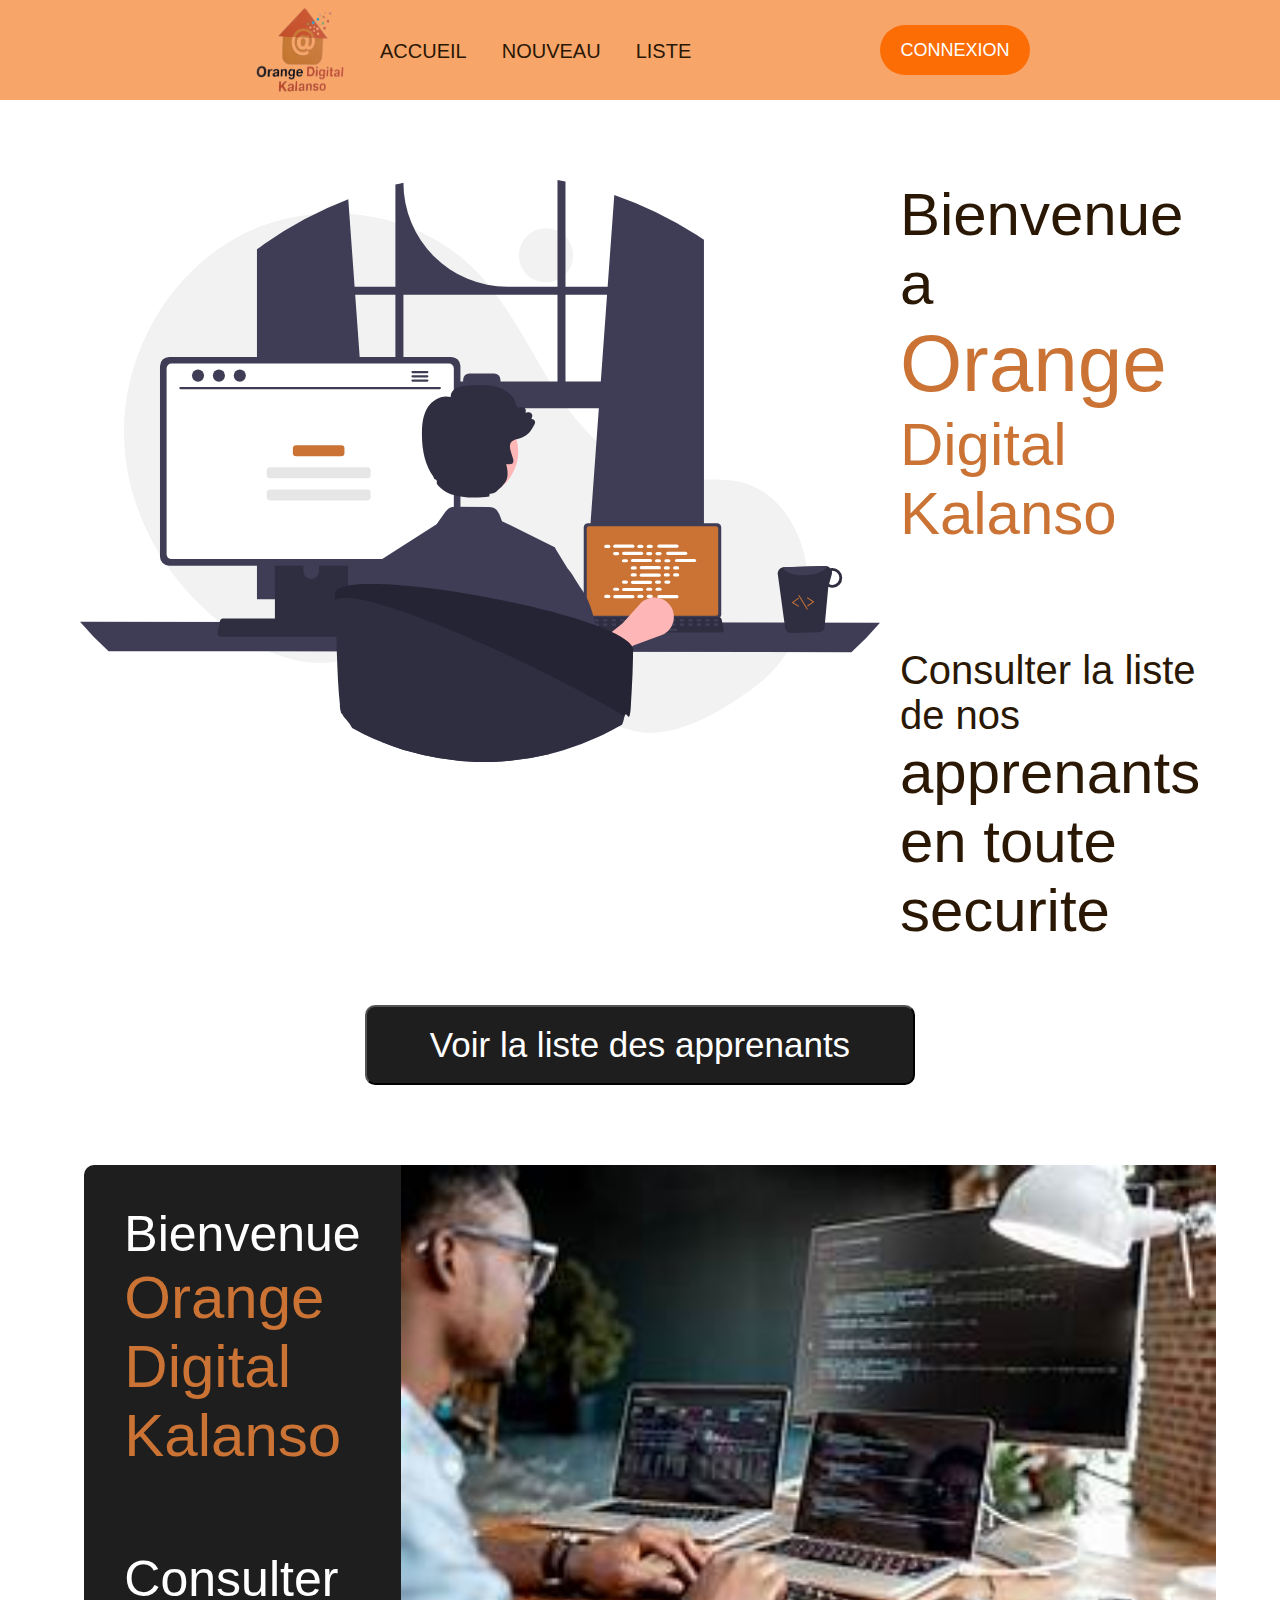
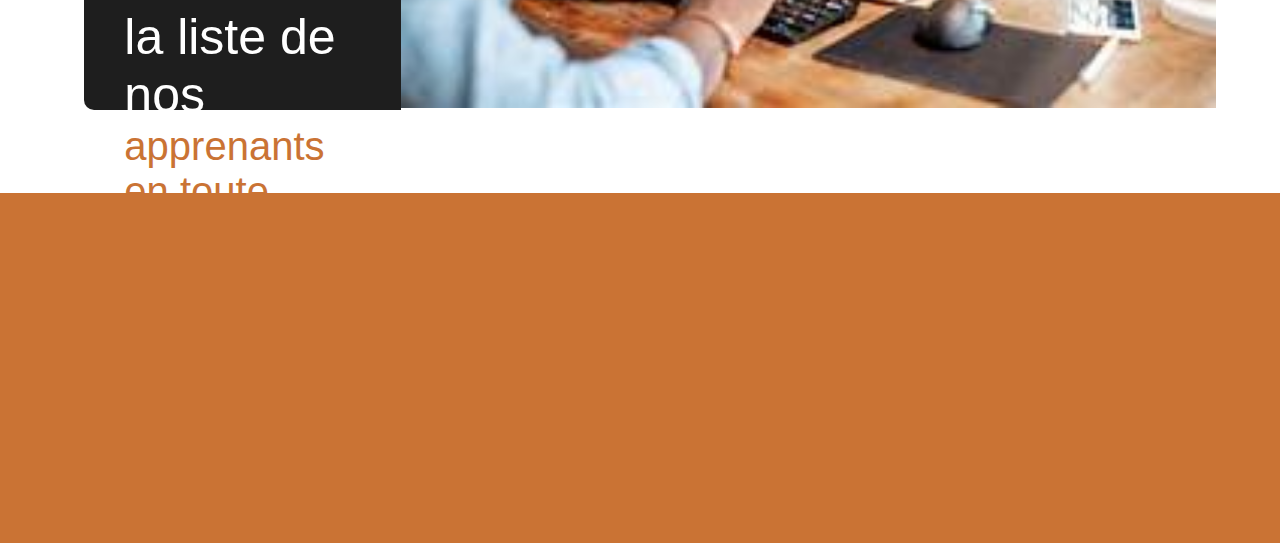
<file: index.html>
<!DOCTYPE html>
<html lang="en">
<head>
    <meta charset="UTF-8">
    <meta name="viewport" content="width=device-width, initial-scale=1.0">
    <link rel="stylesheet" type="text/css" href="styleIndex.css" >
    <!-- <link href="https://cdn.jsdelivr.net/npm/bootstrap@5.3.0/dist/css/bootstrap.min.css" rel="stylesheet"> -->
    <title>Orange Digital Kalanso</title>
</head>
<body>
    <!-- dabut du menu -->
    <header>
        <div class="container">
            <nav>
                <a href="index.html"><img class="img" src="img/1.png" alt="logo" width="100px" height="90px"></a>
                <ul>
                    <li><a href="index.html">Accueil</a></li>
                    <li><a href="inscription.html">Nouveau</a></li>
                    <li><a href="liste.php">Liste</a></li>
                    <li class="connexion"><a class="navbtn" href="#">Connexion</a></li>
                </ul>
            </nav>
        </div>
    </header>
     <!-- fin du menu -->
     <!-- dabut du section1 -->
    <section>
        <div class="container">
            <div class="line_form"> 
                <div class="card-img">
                    <img class="img-text" src="img/2.svg" alt="" width="800px" height="auto">
                </div>
                <div class="body-texte">
                    <p class="texte1">Bienvenue a</p>
                    <p class="texte2">Orange</p> 
                    <p class="texte3">Digital Kalanso</p> 
                    <p class="texte4">Consulter la liste de nos</p> 
                    <p class="texte5">apprenants en toute securite</p> 
                </div>
            </div>
        </div>
        </div>
    </section>
     <!-- fin du section1 -->
     <!-- debut du section2 -->
     <section>
        <div class="container">
            <div class="line_form">
                <button class="btn-body"> <a href="liste.php">Voir la liste des apprenants</a></button>
            </div>
        </div>
    </section>
    <!-- fin du section2 -->
    <!-- fin du section3 -->
    <section>
        <div class="container">
            <div class="line_form"> 
                <div class="body-texte2">
                    <p class="text1">Bienvenue</p>  
                    <p class="text2">Orange Digital Kalanso</p> 
                    <p class="text3">Consulter la liste de nos</p> 
                    <p class="text4">apprenants en toute securite</p> 
                </div>
                <div class="card-img">
                    <img class="img-text" src="img/11.jpeg" alt="" width="815px" height="auto">
                </div>
            </div>
        </div>
        </div>
    </section>
    <section>
        <div>
            <div class="card-footer"></div>
        </div>
    </section>

</body>
</html>
</file>
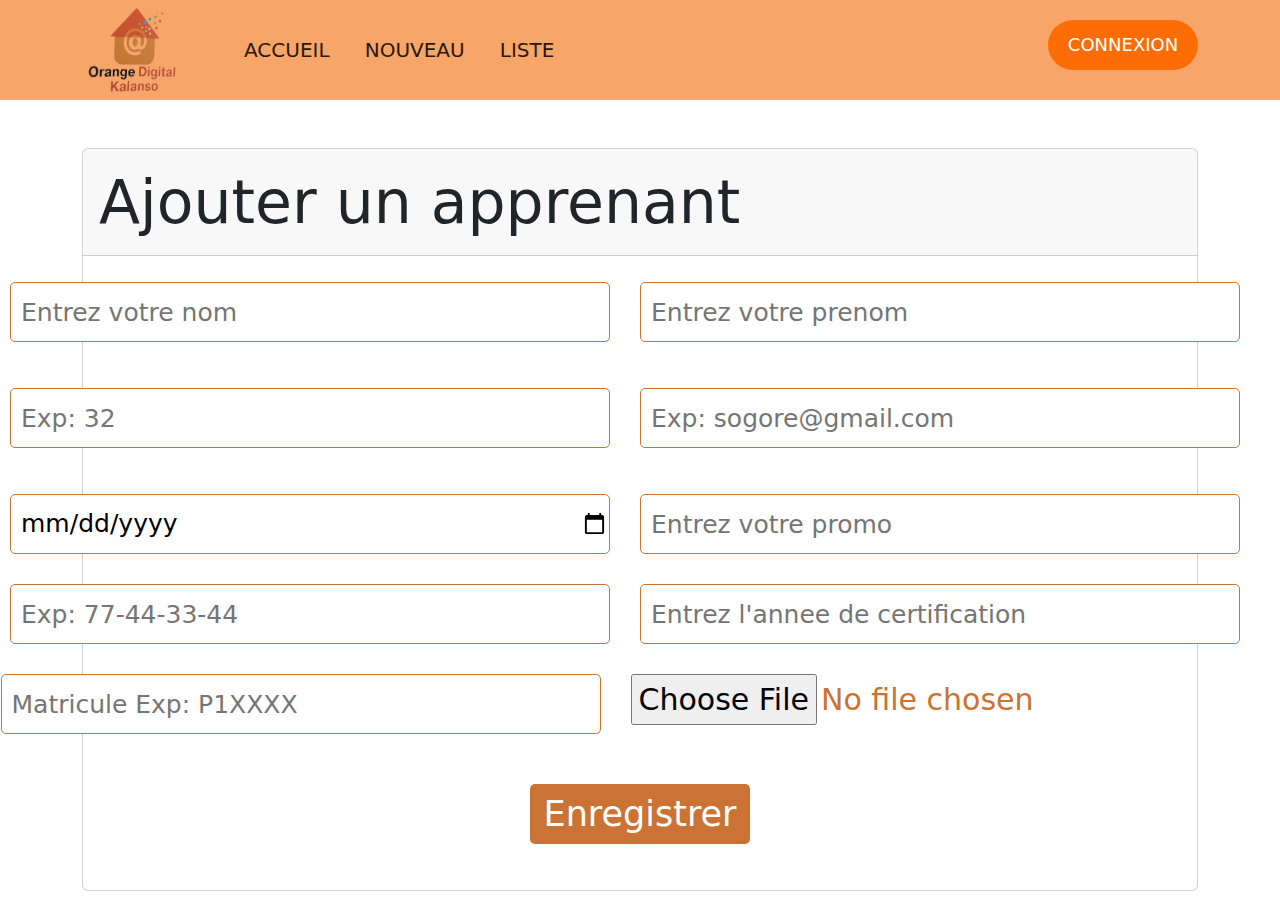
<file: inscription.html>
<!DOCTYPE html>
<html lang="en">
<head>
    <meta charset="UTF-8">
    <meta name="viewport" content="width=device-width, initial-scale=1.0">
    <link rel="stylesheet" type="text/css" href="styleInscription.css" >
    <link href="https://cdn.jsdelivr.net/npm/bootstrap@5.3.0/dist/css/bootstrap.min.css" rel="stylesheet">
    <script src="inscrisption.js" defer></script>
    <title>Orange Digital Kalanso</title>
</head>
<body>
    <!-- dabut du menu -->
    <header>
        <div class="container">
            <nav>
                <a href="index.html"><img class="img" src="img/1.png" alt="logo" width="100px" height="90px"></a>
                <ul>
                    <li><a href="index.html">Accueil</a></li>
                    <li><a href="inscription.html">Nouveau</a></li>
                    <li><a href="liste.php">Liste</a></li>
                    <li class="connexion"><a class="navbtn" href="#">Connexion</a></li>
                </ul>
            </nav>
        </div>
    </header>
     <!-- fin du menu -->

     <!-- debut du section 1 -->
     <section>
        <div class="container">
            <div class="card mt-5">
                <div class="card-header">Ajouter un apprenant</div>
                <div class="card-body">
                    <form class="form_inner" action="inscrire.php" method="POST" enctype="multipart/form-data">
                        <div class="line_form">
                            <div class="form_block">
                                <input class="form_input" id="nom" type="text" name="nom" placeholder="Entrez votre nom" required>
                                <p class="name"></p>
                            </div>
                            <div class="form_block">
                                <input class="form_input" id="prenom" type="text" name="prenom" placeholder="Entrez votre prenom" required>
                                <p class="lastname"></p>
                            </div>
                        </div>
                        <div class="line_form">
                            <div class="form_block">
                                <input class="form_input" id="age" type="number" name="age" pattern="[0-9]{2}" placeholder="Exp: 32" required>
                                <p class="age"></p>
                            </div>
                            <div class="form_block">
                                <input class="form_input" id="email" type="email" name="email" placeholder="Exp: sogore@gmail.com" required>
                            </div>
                        </div>
                        <div class="line_form">
                            <div class="form_block">
                                <input class="form_input" id="dateNaissance" type="date" name="dateNaissance" required>
                            </div>
                            <div class="form_block">
                                <input class="form_input" id="promotion" type="text" name="promotion" placeholder="Entrez votre promo" required>
                            </div>
                        </div>
                        <div class="line_form">
                            <div class="form_block">
                                <input class="form_input" type="tel" id="phone" name="telephone" pattern="[0-9]{2}-[0-9]{2}-[0-9]{2}-[0-9]{2}" placeholder="Exp: 77-44-33-44" required>
                            </div>
                            <div class="form_block">
                                <input class="form_input" id="annee" type="text" name="annee" placeholder="Entrez l'annee de certification" required>
                            </div>
                        </div>
                        <div class="line_form">
                            <div class="form_block">
                                <input class="form_input" id="matricule" type="text" name="matricule" pattern="^P[0-9]$" placeholder="Matricule Exp: P1XXXX" required>
                            </div>
                            <div class="form_block">
                                <input class="form_file" id="photo" type="file" name="photo">
                            </div>
                        </div>
                        <div class="line_form">
                            <input type="submit" class="form_btn" value="Enregistrer" name="ajouter">
                        </div>
                    </form>
                </div>
            </div>
        </div>
     </section>
    
    <section>
        <div class="contour">
        </div>
    </section>

</body>
</html>
</file>
<file: styleIndex.css>
/* les code General */
*{
    padding: 0;
    margin: 0;
}

body{
    font-family: Helvetica, sans-serif;
    font-size: 18px;
    height: auto;
}

/* mettre les elts sur la meme ligne */
.line_form{
    display: flex;
    flex-direction: row;
    justify-content: center;
 }

 /* pour centrer le tour */
.container{
    width: auto;
    height: auto;
    margin: 0 250px;
}
/* fin de code general */

/* debut du menu */
header{
    background-color: rgb(248, 165, 106);
    height: 100px;
}

/* Mettre en ligne  */
header nav ul li{
    display: inline-block;
}

nav ul{
    text-decoration: none;
    margin-left: 100px;  
    margin-top: -60px;  
}

nav ul li{
    margin-left: 30px;
    
}

nav ul li a{
    font-size: 20px;
    text-decoration: none;
    color: #2a1804;
    font-weight: 100%;
    text-transform: uppercase;
    transition: all 0.3s ease-in-out;
}

nav ul li a:hover{
   color: #fff;
}

.connexion{
    float: right;
}

.navbtn{
    display: block;
    width: 150px;
    height: 50px;
    background: #fc6d06;
    color: #fff;
    text-align: center;
    font-size: 18px;
    font-weight: 100%;
    line-height: 50px;
    border-radius: 40px;
    margin: -15px 0;
    text-decoration: none;
    transition: all 0.3s ease-in-out;
}

.navbtn:hover{
    background: #538a95;
}

nav a .img{
    margin-top: 5px;
}
/* fin du menu */

 /* dabut du section1 */
 .card-img{
    margin-top: 80px;
 }

 .body-texte{
    margin-top: 80px;
    margin-left: 20px;
    width: 600px;
    height: auto;
 }

 .texte1{
    font-size: 60px;
    color: #2a1804;
 }

 .texte2{
    font-size: 80px;
    color: #ca7334;
 }

 .texte3{
    font-size: 60px;
    color: #ca7334;
 }

 .texte4{
    margin-top: 100px;
    font-size: 40px;
    color: #2a1804;
 }

 .texte5{
    font-size: 60px;
    color: #2a1804;
 }
 /* <!-- fin du section1 --> */

 /* <!-- debut du section2 --> */
 .btn-body{
    margin-top: 60px;
    width: 550px;
    height: 80px;
    background: #1e1e1e;
    border-radius: 10px;
    font-weight: 500;
 }

 .btn-body:hover{
    background: #ca7334;
 }

 .btn-body a{
    text-decoration: none;
    color: #fff;
    font-size: 35px; 
 }

 /* <!-- fin du section2 --> */

 /* <!-- debut du section3 --> */
 .body-texte2{
    margin-top: 80px;
    margin-left: 20px;
    width: 900px;
    height: 465px;
    background-color: #1e1e1e;
    padding: 40px;
    border-radius: 10px 0 0 10px;
    /* box-shadow: 0 0 10px rgba(224, 9, 9, 0.2); */
 }

 .text1{
    font-size: 50px;
    color: #fff;
 }

 .text2{
    font-size: 60px;
    color: #ca7334;
 }

 .text3{
    margin-top: 80px;
    font-size: 50px;
    color: #fff;
 }

 .text4{
    font-size: 40px;
    color: #ca7334;
 }


 /* <!-- debut du section4 --> */
 .card-footer{
    margin-top: 80px;
    width: 100%;
    height: 350px;
    background-color: #ca7334;
}

 /* <!-- fin du section4 --> */
</file>
<file: styleInscription.css>
les code General
*{
    padding: 0;
    margin: 0;
}

body{
    font-family: Helvetica, sans-serif;
    font-size: 18px;
    height: auto;
}

/* mettre les elts sur la meme ligne */
.line_form{
    display: flex;
    /* flex-direction: row; */
    justify-content: center;
 }

 /* pour centrer le tour */
.container{
    width: auto;
    height: auto;
    margin: 0 250px;
}
/* fin de code general */

/* debut du menu */
header{
    background-color: rgb(248, 165, 106);
    height: 100px;
}

/* Mettre en ligne  */
header nav ul li{
    display: inline-block;
}

nav ul{
    text-decoration: none;
    margin-left: 100px;  
    margin-top: -60px;  
}

nav ul li{
    margin-left: 30px;
    
}

nav ul li a{
    font-size: 20px;
    text-decoration: none;
    color: #2a1804;
    font-weight: 100%;
    text-transform: uppercase;
    transition: all 0.3s ease-in-out;
}

nav ul li a:hover{
   color: #fff;
}

.connexion{
    float: right;
}

.navbtn{
    display: block;
    width: 150px;
    height: 50px;
    background: #fc6d06;
    color: #fff;
    text-align: center;
    font-size: 18px;
    font-weight: 100%;
    line-height: 50px;
    border-radius: 40px;
    margin: -15px 0;
    text-decoration: none;
    transition: all 0.3s ease-in-out;
}

.navbtn:hover{
    background: #538a95;
}

nav a .img{
    margin-top: 5px;
}
/* fin du menu */

.form_input{
    width: 600px;
    height: 60px;
    margin: 10px 30px 20px 0;
    border-radius: 5px;
    border: 1px solid #ca7334;
    outline: 0;
    transition: all 0.3s ease-in-out;
    padding-left: 10px;
    font-size: 25px;
}

.form_input:focus{
    border-color: #02b8dd;
}

.name{
    color: red;
}

.lastname{
    color: red;
}

.form_btn{
    margin: 30px auto;
    width: 220px;
    height: 60px;
    background: #ca7334;
    color: #fff;
    text-align: center;
    font-size: 35px;
    font-weight: 100%;
    line-height: 50px;
    border-radius: 5px;
    text-decoration: none;
    border: none;
    transition: all 0.3s ease-in-out;
}

.form_btn:hover{
    background: #538a95;
}

.card-header{
    font-size: 60px;
}

.form_file{
    color: #ca7334;
    font-size: 30px;
    margin-top: 10px;
}

section{
    /* box-shadow: 0 0 100px rgba(0 , 0, 0, 0.1); */
}
</file>
